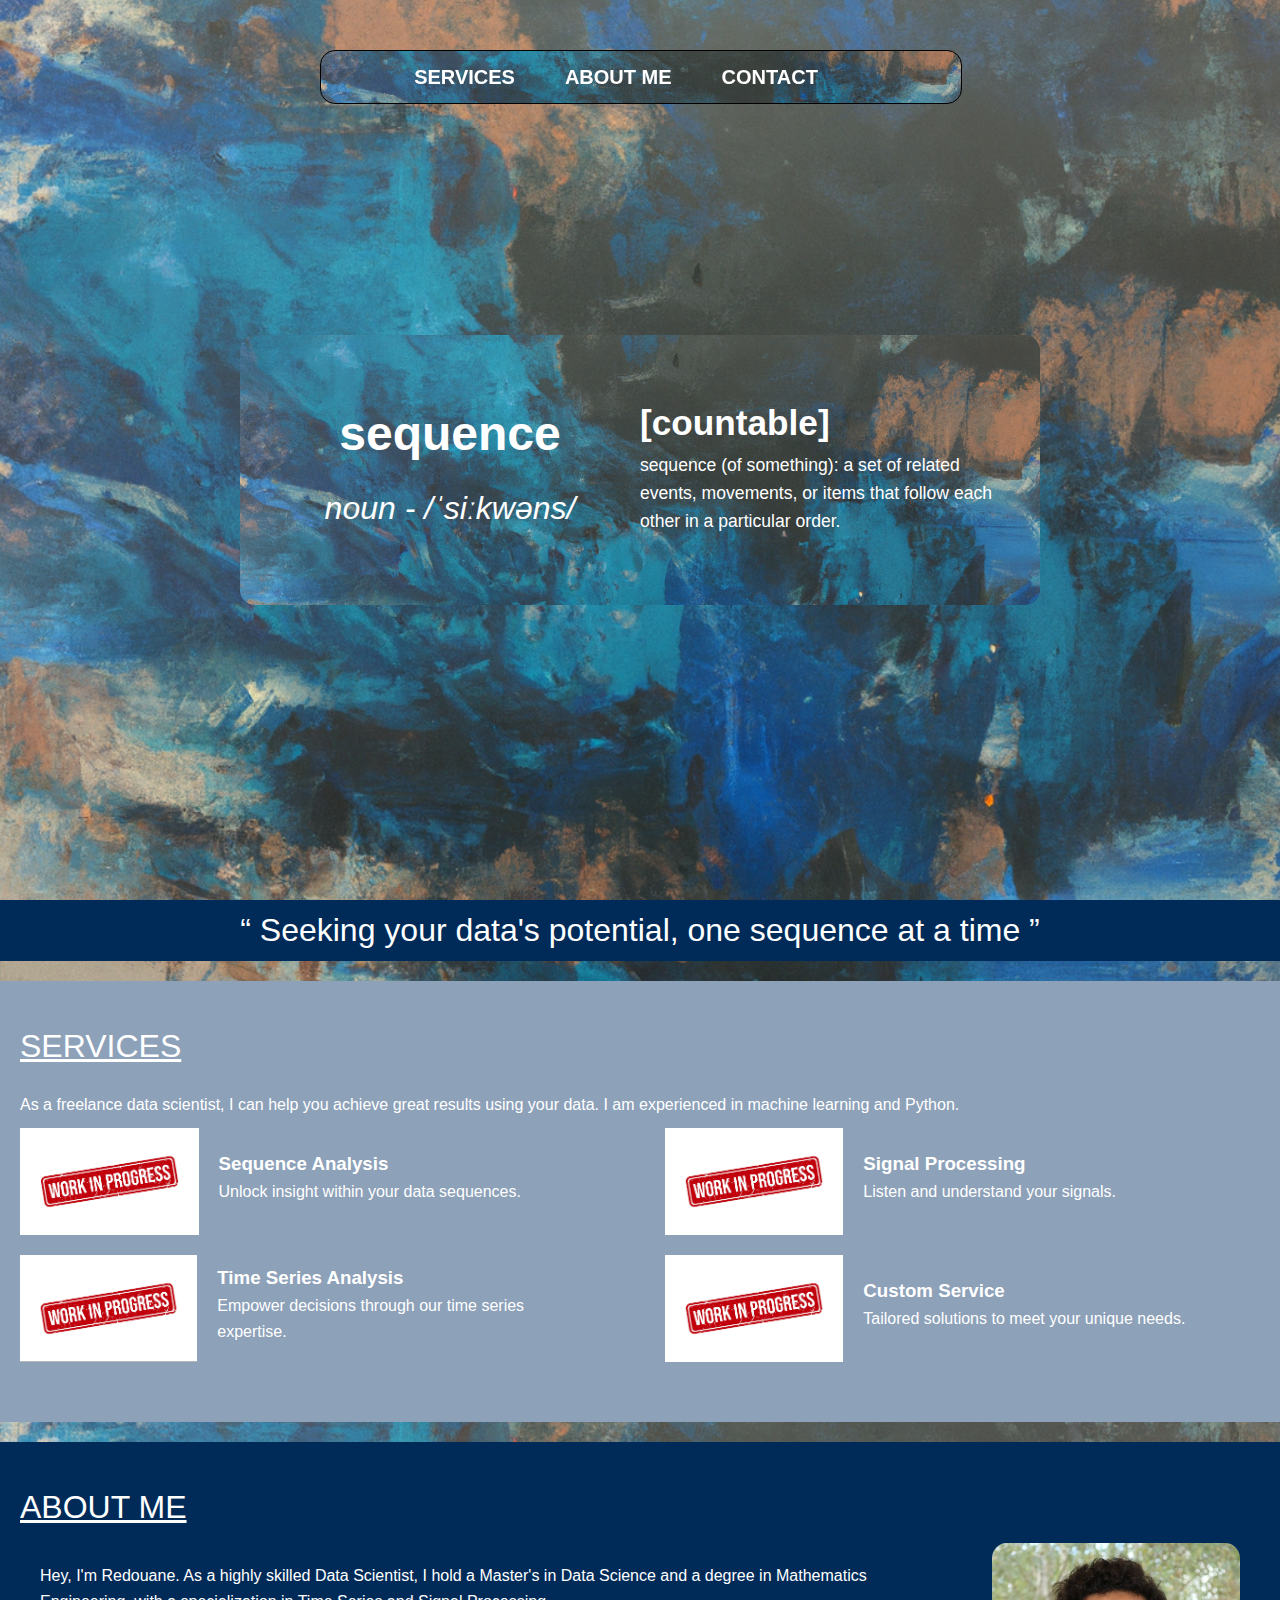
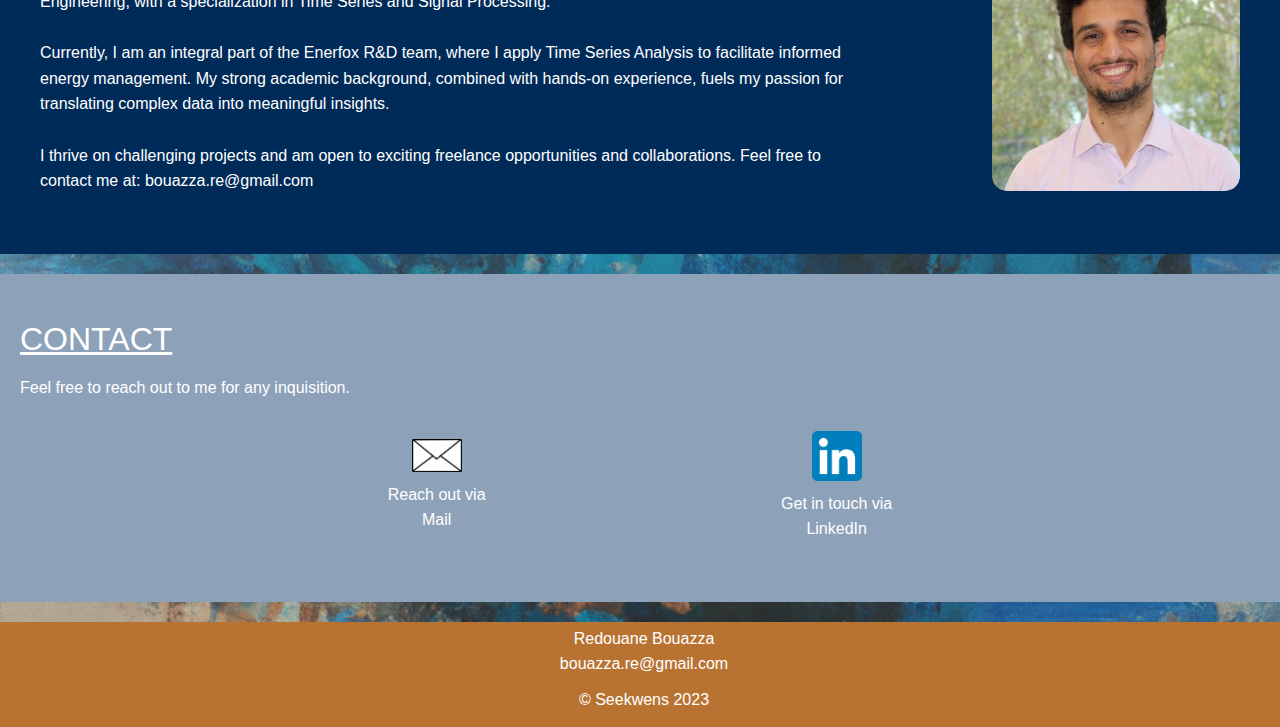
<file: index.html>
<!DOCTYPE html>
<html lang="en">

<head>
    <meta charset="UTF-8">
    <meta name="viewport" content="width=device-width, initial-scale=1.0">
    <link rel="stylesheet" href="css/style.css">
    <title>Seekwens</title>
</head>




<body>

    <nav class="nav-header" id="mainNav">
        <ul>
            <li><a href="#services"> SERVICES </a></li>
            <li><a href="#aboutme"> ABOUT ME </a></li>
            <li><a href="#contact"> CONTACT </a></li>
        </ul>
    </nav>

    <div class="background-image">

    <section class="definition-section">
            <div class="word-column">
                <h2>sequence</h2>
                <p class="pronunciation">noun - /ˈsiːkwəns/</p>
            </div>
    
            <!-- Definition Column -->
            <div class="definition-column">
                <h1>[countable]  </h1>
                    sequence (of something): a set of related events, movements, or items 
                    that follow each other in a particular order.</p>
            </div>
    </section>
    </div>



    <header>
        <h1> “ Seeking your data's potential, one sequence at a time ”</h1>
    </header>



    <section id="services" class="services-section">
        <h1 class="section-title"> SERVICES </h1>
        <p> As a freelance data scientist, I can help you achieve great results using your data. I am experienced in machine learning and Python. </p>
    
        <div class="service-row">
            <div class="service-component">
                <div class="image-container">
                    <img src="img/placeholder.png" alt="Sequence Analysis">
                    <div class="example-link">
                        <a href="#">See example</a>
                    </div>
                </div>
                <div class="service-details">
                    <h3>Sequence Analysis</h3>
                    <p>Unlock insight within your data sequences.</p>
                </div>      
            </div>
    
            <div class="service-component">
                <div class="image-container">
                    <img src="img/placeholder.png" alt="Signal Processing">
                    <div class="example-link">
                        <a href="#">See example</a>
                    </div>
                </div>
                <div class="service-details">
                    <h3>Signal Processing</h3>
                    <p>Listen and understand your signals.</p>
                </div>
            </div>
        </div>
    
        <div class="service-row">
            <div class="service-component">
                <div class="image-container">
                    <img src="img/placeholder.png" alt="Time Series Analysis">
                    <div class="example-link">
                        <a href="#">See example</a>
                    </div>
                </div>
                <div class="service-details">
                    <h3>Time Series Analysis</h3>
                    <p>Empower decisions through our time series expertise.</p>
                </div>
            </div>
    
            <div class="service-component">
                <div class="image-container">
                    <img src="img/placeholder.png" alt="Image 4">
                    <div class="example-link">
                        <a href="#">See example</a>
                    </div>
                </div>
                <div class="service-details">
                    <h3>Custom Service</h3>
                    <p>Tailored solutions to meet your unique needs.</p>
                </div>
            </div>
        </div>
    </section>
    

    

    <section id="aboutme" class="about-me-section">
        <h3>ABOUT ME</h3>
        <div class="about-me-content">
            <div class="text-content">
                <p>
                    Hey, I'm Redouane. As a highly skilled Data Scientist, I hold a Master's in Data Science and a degree in Mathematics Engineering, with a specialization in Time Series and Signal Processing. <br><br>
    
                    Currently, I am an integral part of the Enerfox R&D team, where I apply Time Series Analysis to facilitate informed energy management. My strong academic background, combined with hands-on experience, fuels my passion for translating complex data into meaningful insights. <br><br>
    
                    I thrive on challenging projects and am open to exciting freelance opportunities and collaborations. Feel free to contact me at: bouazza.re@gmail.com
                </p>
            </div>
            <img src="img/photo_id.jpg" alt="Your Profile Picture">
        </div>
    </section>
    

    <section id="contact" class="contact-section">
        <h3>CONTACT</h3>
        <p class="cta-text">Feel free to reach out to me for any inquisition.</p>
        <div class="contact-content">
            <div class="contact-item">
                <a href="mailto:bouazza.re@gmail.com" target="_blank">
                    <img src="img/mail_icon.png" alt="Email Icon">
                    <span>Reach out via <br> Mail</span>
                </a>
            </div>
            <div class="contact-item">
                <a href="https://www.linkedin.com/in/redouane-bouazza/" target="_blank">
                    <img src="img/linkedin_icon.png" alt="LinkedIn Icon">
                    <span>Get in touch via <br> LinkedIn</span>
                </a>
            </div>
        </div>
    </section>
    <!-- Footer Section -->
    <footer>
        <p> Redouane Bouazza <br>
            bouazza.re@gmail.com </p>
        <p>&copy; Seekwens 2023 </p>
    </footer>

    <!-- JavaScript -->
    <script src="js/script.js"></script>
</body>
</html>
</file>
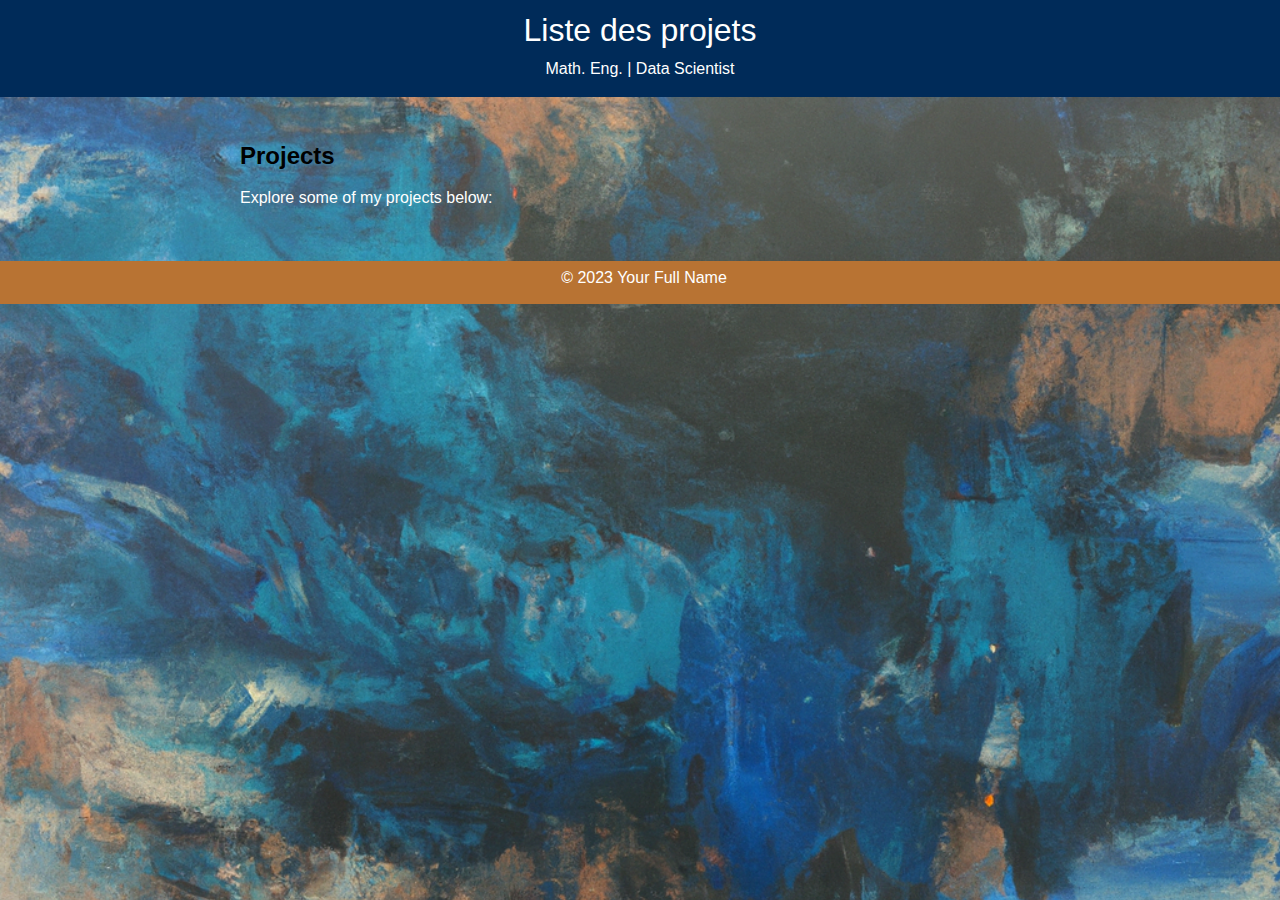
<file: projects.html>
<!-- projects.html -->
<!DOCTYPE html>
<html lang="en">
<head>
    <meta charset="UTF-8">
    <meta name="viewport" content="width=device-width, initial-scale=1.0">
    <link rel="stylesheet" href="css/style.css">
    <title>Your Full Name's Projects</title>
</head>
<body>

    <!-- Header Section -->
    <header>
        <h1>Liste des projets</h1>
        <p>Math. Eng. | Data Scientist </p>
    </header>

    <!-- Main Content Section -->
    <section>
        <h2>Projects</h2>
        <p>Explore some of my projects below:</p>
        <!-- Add your project details here -->
    </section>

    <!-- Footer Section -->
    <footer>
        <p>&copy; 2023 Your Full Name</p>
    </footer>

    <!-- JavaScript -->
    <script src="js/script.js"></script>
</body>
</html>
</file>
<file: css/style.css>
/* START Navigator */
.nav-header {
    position: fixed;
    top: 50px;
    left: 25%;
    width: 50%; 
    justify-content: center;
    color: #fff;
    padding: 10px 0;
    z-index: 1000;
    transition: top 0.3s ease;
    border-radius: 15px;
    background-image: url("../img/background_defintion.png");
    background-size: cover;
    background-position: center;
    border: 0.01cm solid #000; /* Border shorthand property */
}

.nav-header ul {
    list-style: none;
    padding: 0;
    margin: 0;
    display: flex;
    justify-content: center;
    width: 100%; 
    
}

.nav-header li {
    margin-right: 50px;
}

.nav-header a {
    text-decoration: none;
    color: #fff;
    font-weight: Bold;
    font-size: 20px;
    transition: color 0.3s ease;
}

.nav-header a:hover {
    color: #002B59;
}

html {
    scroll-behavior: smooth;
}

/* END Navigator */


/* Quote */

header {
    background-color: #002B59;
    color: #fff;
    padding: 5px;
    text-align: center; 
    
}


header h1 {
    font-size: 2em; 
    font-weight: normal;
    font: optional;
}

/* End Quote */


/* Body */
body, h1, h2, p {
    margin: 0;
    padding: 0;

}

body,html {
    font-family: 'Arial', sans-serif;
    line-height: 1.6;
    box-sizing: border-box; /* Add box-sizing for consistency */
    
}




/*Defition part */

body, html {
    margin: 0;
    padding: 0;
    height: 100%;
    background-image: url("../img/background_defintion.png");
    background-size: cover;
    background-position: center;
    z-index: 0 ;
}

.background-image {
    top: 0;
    left: 0;
    width: 100%;
    height: 100%;
    background-image: None;
    background-size: cover;
    background-position: center;
}

.definition-section {
    display: flex;
    position: absolute;
    top: 50%;
    left: 50%;
    transform: translate(-50%, -50%);
    align-items: center;
    justify-content: center;
    width: 80%;
    height: 30%;
    box-sizing: border-box;
    background-color: #464D47;
    color: #fff;
    padding: 20px;
    border-radius: 15px;
    background-image: url("../img/background_defintion.png");
    background-size: cover;
    background-position: center;
}

.word-column,
.definition-column {
    z-index: 1;
}

.word-column {
    width: 50%;
    text-align: center;
    font-size: 2em;
}

.definition-column {
    width: 50%;
    text-align: left;
    font-size: 1.1em;

}

.pronunciation {
    font-style: italic;
}


/*End of Defition part */


section {
    max-width: 800px;
    margin: 20px auto;
    padding: 20px;
}

.services-section {
    background-color: #8DA1B9; 
    padding: 40px 20px; 
    max-width: 100%;
}

.service-row {
    display: flex;
    justify-content: space-between;
    align-items: center;
}

.section-title {
    border-bottom: 2px solid var(--primary-color);
    padding-bottom: 10px;
    max-width: 100%;
    color: #fff;
    text-decoration: underline; 
    font-size: 2em;
    text-align: left;
    margin-bottom: 10px;
    font-weight: normal;
}

.service-component {
    display: flex;
    align-items: center;
    width: 48%;
    margin-bottom: 20px;
    position: relative;
}

.image-container {
    max-width: 100%;
    position: relative;
    overflow: hidden;
}

img {
    width: 100%;
    height: auto;
    display: block;
    transition: transform 0.3s ease-in-out;
}

.example-link {
    position: absolute;
    bottom: 0;
    left: 0;
    width: 100%;
    background: rgba(0, 0, 0, 0.7);
    padding: 10px;
    text-align: center;
    transform: translateY(100%);
    transition: transform 0.3s ease-in-out;
}

.image-container:hover img {
    transform: scale(1.1);
}

.image-container:hover .example-link {
    transform: translateY(0);
}

.service-details {
    flex-grow: 1;
    padding: 0 20px;
}

h3, p {
    margin: 0;
    color: white;
}

a {
    color: white;
    text-decoration: none;
}



.about-me-section {
    background-color: #002B59;
    color: #fff;
    text-align: left;
    padding: 40px 20px; 
    max-width: 100%;
}

.about-me-content {
    display: flex;
    align-items: flex-start;
    justify-content: space-between;

}

.about-me-content img {
    max-width: 20%; 
    margin-right: 20px;
    border-radius: 15px;

    
}

.text-content {
    flex: 1;
    max-width: 70%; 
}

.about-me-content p {
    color: #fff;
    background-color: #002B59;
    padding: 20px;
    margin: 0; 
}

.about-me-section h3 {
    text-decoration: underline; 
    font-size: 2em;
    text-align: left;
    margin-bottom: 10px;
    font-weight: normal;
}

.contact-section {
    background-color: #8DA1B9;
    color: #fff;
    text-align: center;
    padding: 20px;
    box-sizing: border-box;
    text-align: left;
    padding: 40px 20px; 
    max-width: 100%;
}

.cta-text {
    color: #fff;
    margin-bottom: 20px;
}

.contact-content {
    display: flex;
    justify-content: space-around;
    align-items: center;
    max-width: 800px;
    margin: 0 auto;
}

.contact-section h3 {
    text-decoration: underline; 
    font-size: 2em;
    text-align: left;
    margin-bottom: 10px;
    font-weight: normal;

    
}

.contact-item {
    margin: 10px;
    text-align: center;
}

.contact-item a {
    text-decoration: none;
    color: #fff;
    display: flex;
    flex-direction: column;
    align-items: center;
}

.contact-item img {
    max-width: 50px;
    margin-bottom: 10px;
}

.contact-item:hover {
    transform: scale(1.1);
    transition: transform 0.3s ease-in-out;
}








.paragraph-section {
    display: flex;
    background-color: #333;
    color: #fff;
    justify-content: space-between;
    align-items: center;
}

.paragraph {
    width: 60%;
    text-align: center;
}

.image-container {
    width: 30%;
}

h2, p, a {
    margin-bottom: 10px;
}

img {
    max-width: 100%;
    height: auto;
}



footer {
    background-color: #B87333;
    color: #fff;
    text-align: center;
    padding: 4px;
    position: end;
    bottom: 0;
    width: 100%;
}
</file>
